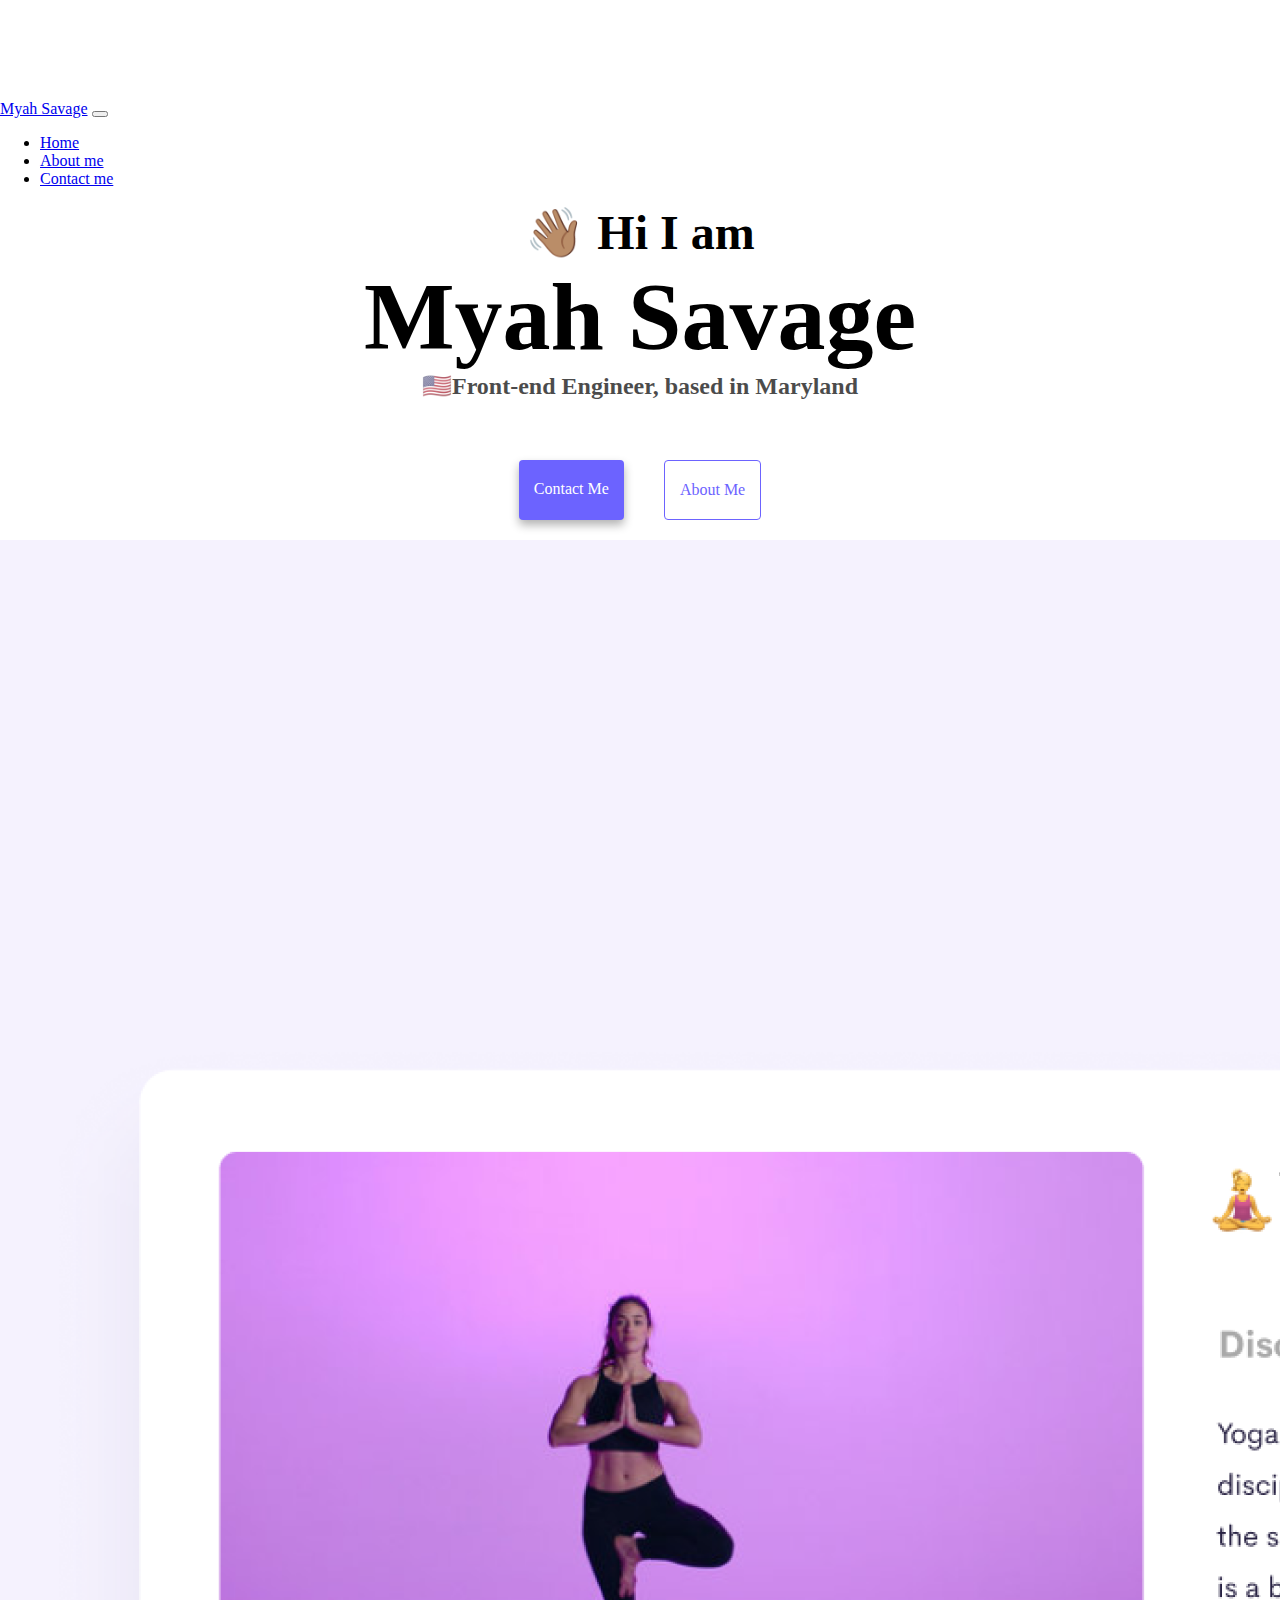
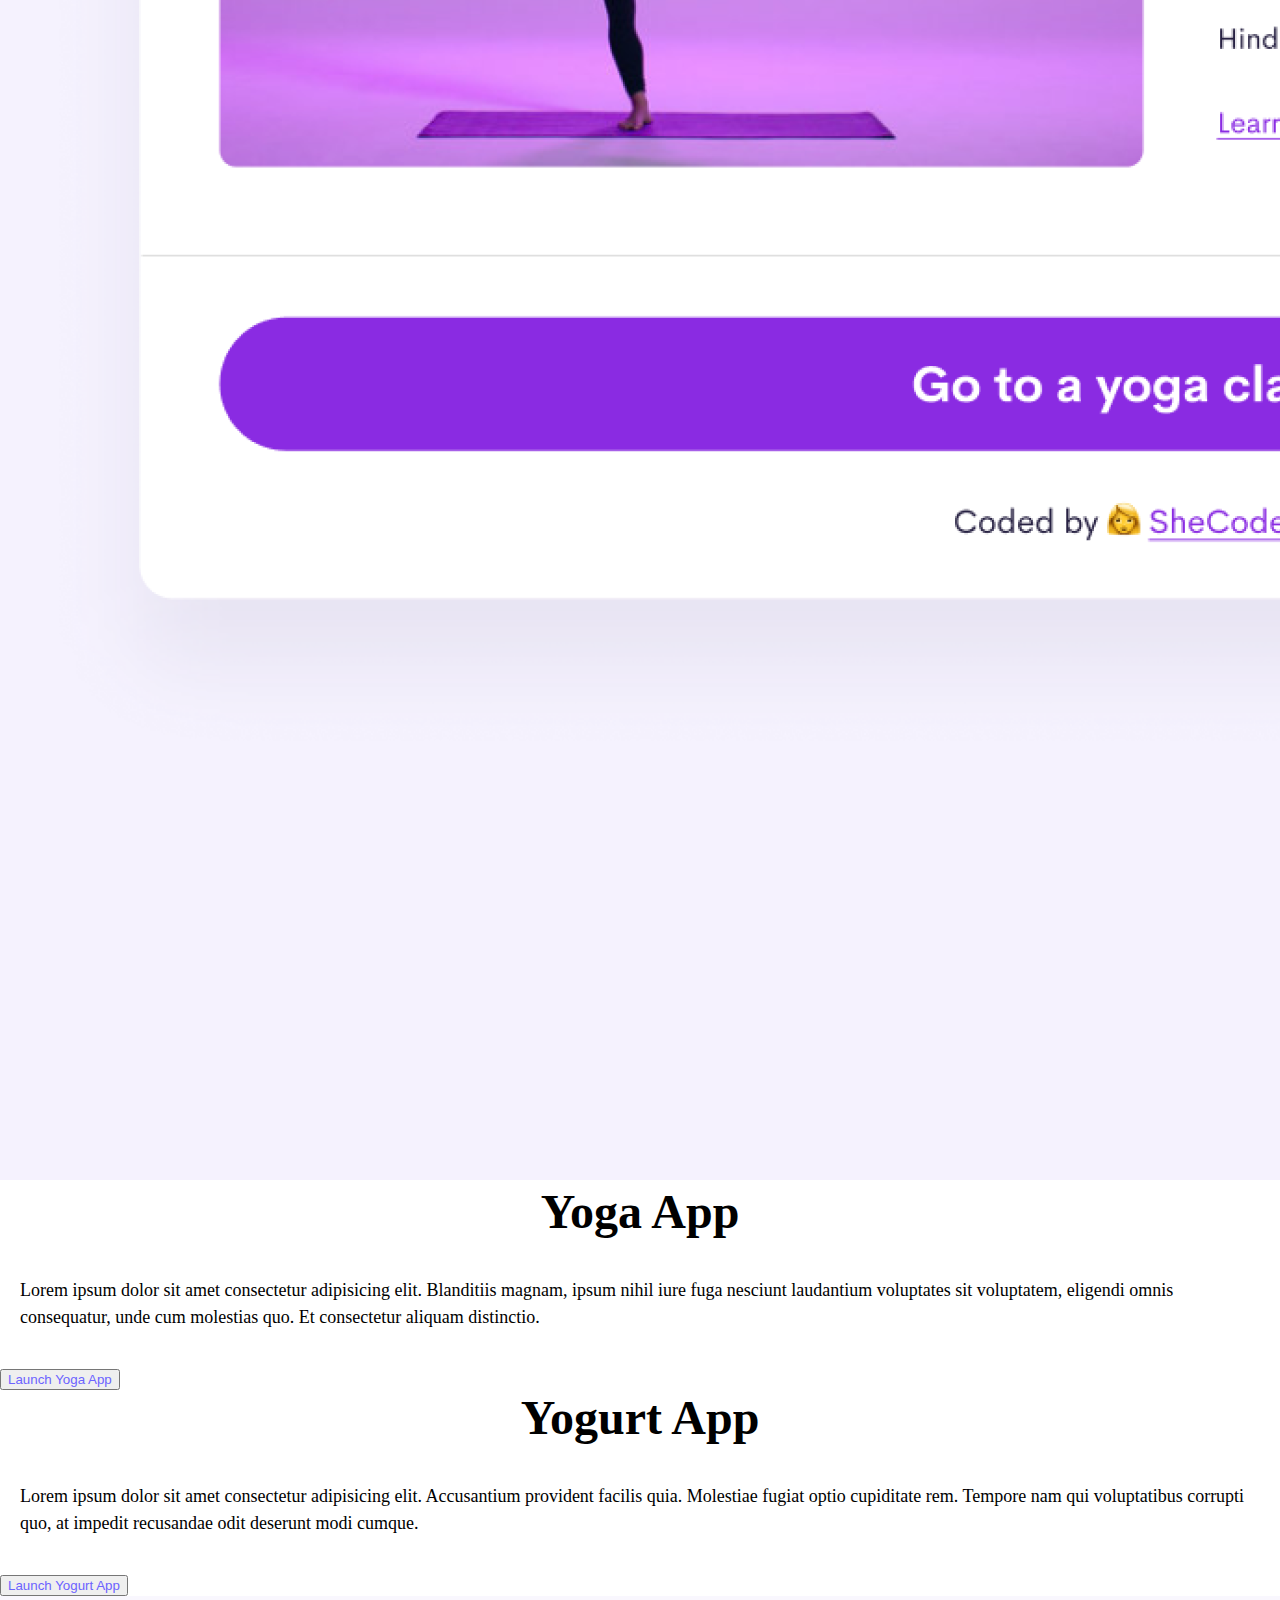
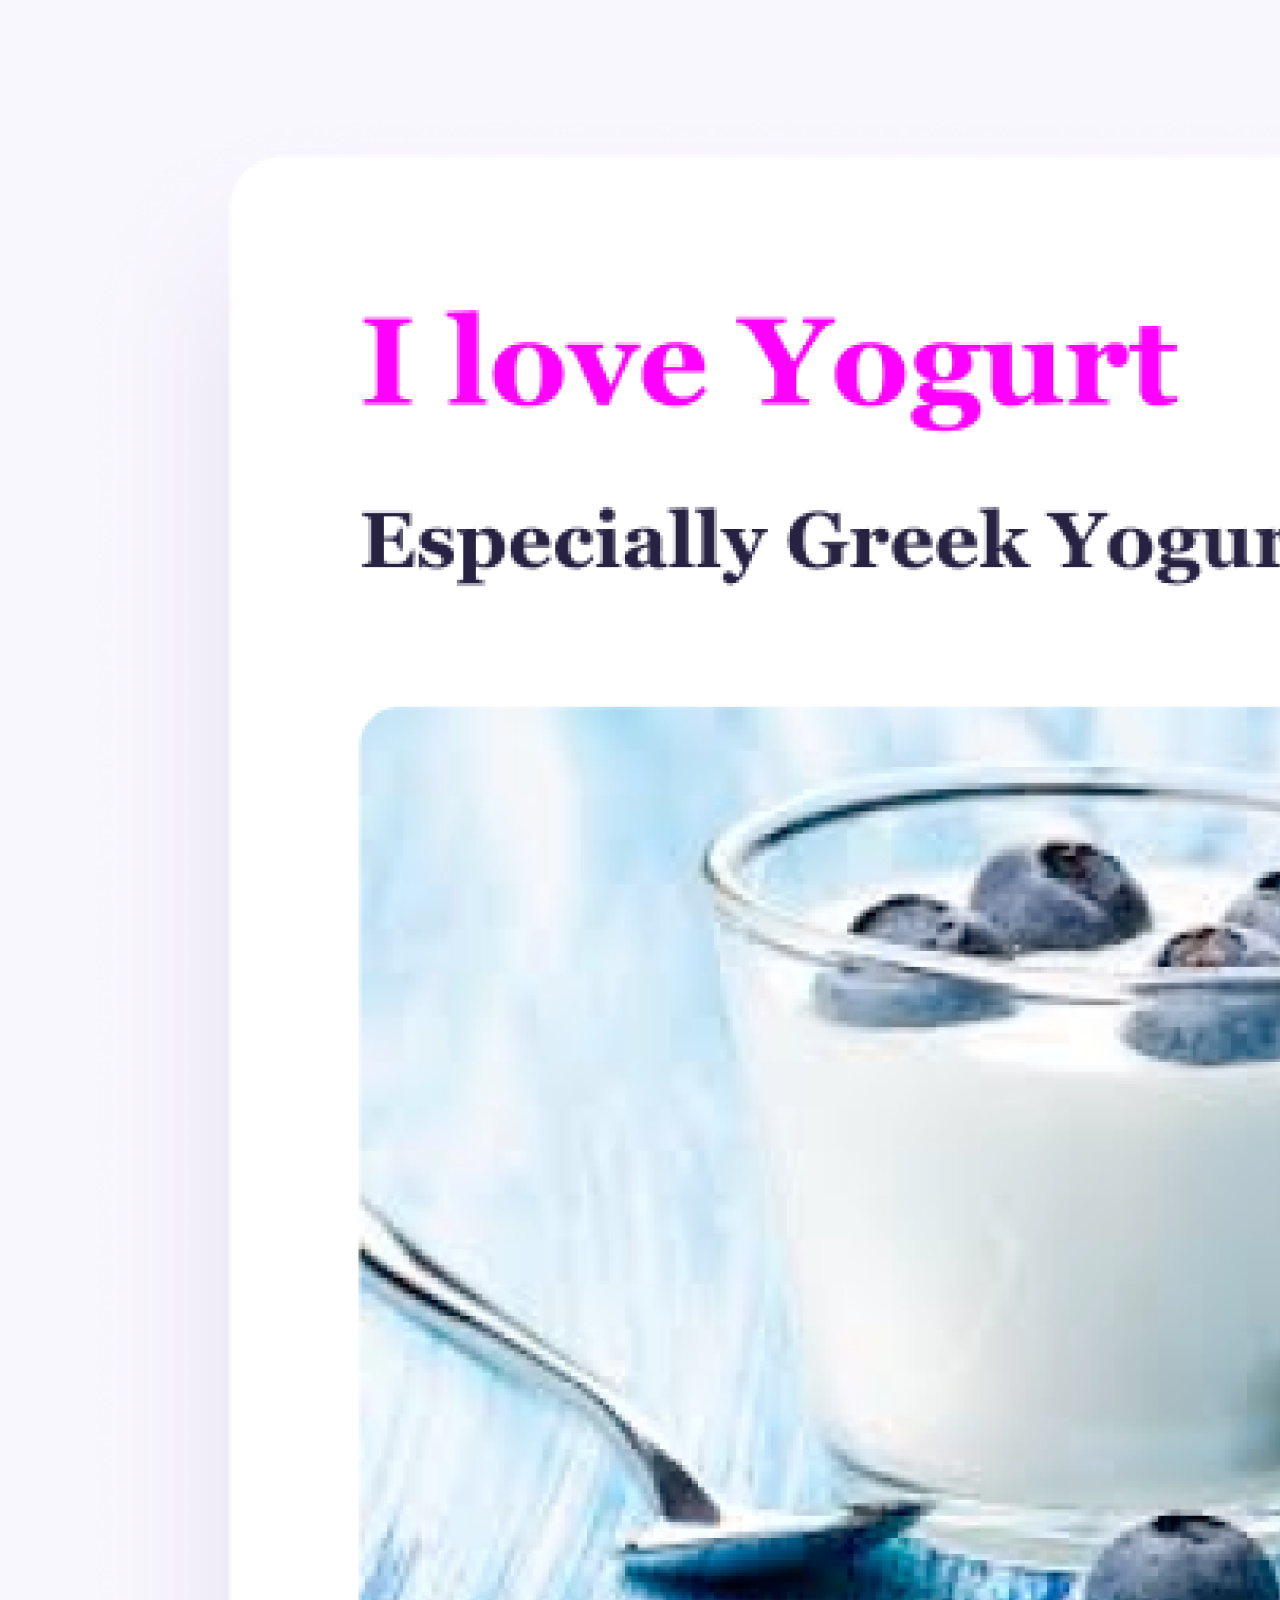
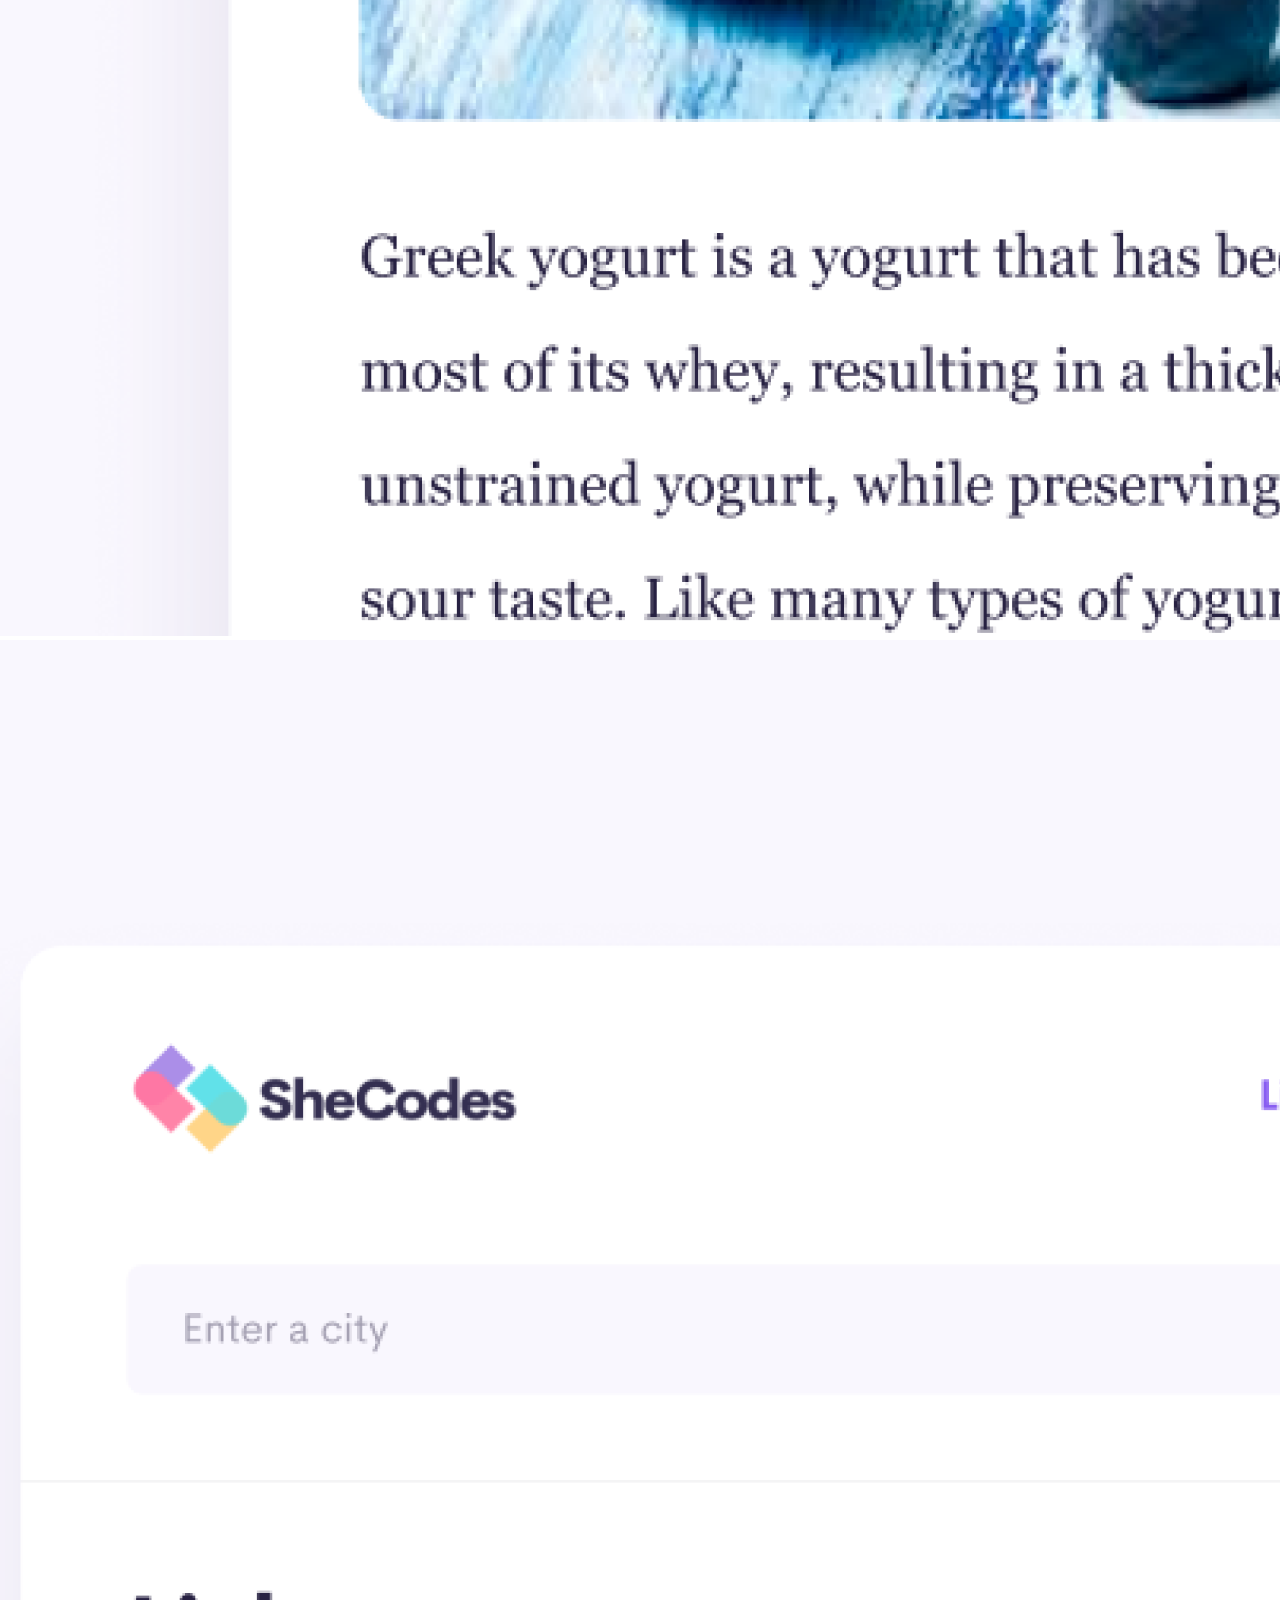
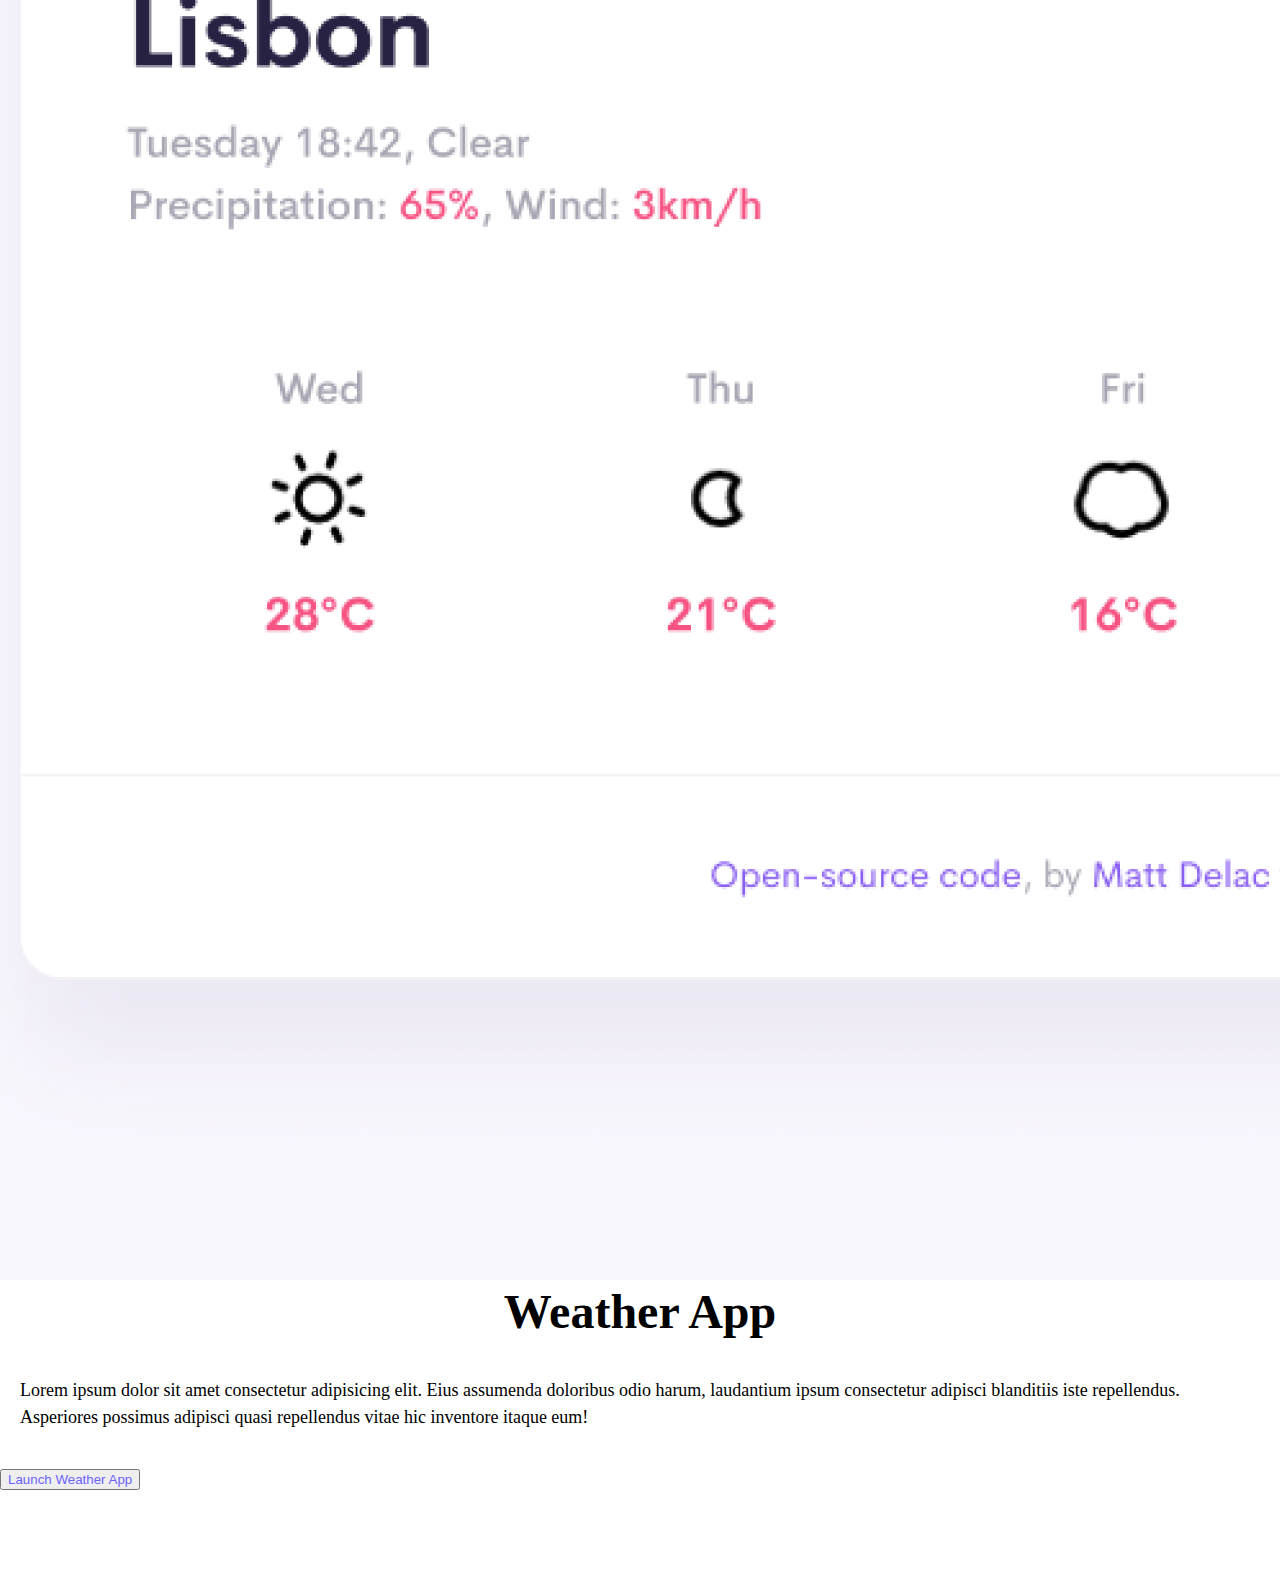
<file: index.html>
<!DOCTYPE html>
<html lang="en">
  <head>
    <meta charset="UTF-8" />
    <meta http-equiv="X-UA-Compatible" content="IE=edge" />
    <meta name="viewport" content="width=device-width, initial-scale=1.0" />
    <meta
      name="description"
      content="Myah's portfolio for frontend engineering"
    />
    <title>Myah Savage- Frontend Engineer</title>
    <link
      href="https://cdn.jsdelivr.net/npm/bootstrap@5.3.0-alpha1/dist/css/bootstrap.min.css"
      rel="stylesheet"
      integrity="sha384-GLhlTQ8iRABdZLl6O3oVMWSktQOp6b7In1Zl3/Jr59b6EGGoI1aFkw7cmDA6j6gD"
      crossorigin="anonymous"
    />
    <link rel="stylesheet" href="/css/styles.css" />
  </head>
  <body>
    <nav class="navbar navbar-expand-xl fixed-top bg-body-tertiary">
      <div class="container-fluid">
        <a class="navbar-brand" href="index.html">Myah Savage</a>
        <button
          class="navbar-toggler"
          type="button"
          data-bs-toggle="collapse"
          data-bs-target="#navbarNav"
          aria-controls="navbarNav"
          aria-expanded="false"
          aria-label="Toggle navigation"
        >
          <span class="navbar-toggler-icon"></span>
        </button>
        <div class="collapse navbar-collapse" id="navbarNav">
          <ul class="navbar-nav">
            <li class="nav-item">
              <a class="nav-link active" aria-current="page" href="index.html"
                >Home</a
              >
            </li>
            <li class="nav-item">
              <a class="nav-link" href="/about.html">About me</a>
            </li>
            <li class="nav-item">
              <a class="nav-link" href="/about.html#contact">Contact me</a>
            </li>
          </ul>
        </div>
      </div>
    </nav>

    <div class="container mt-5">
      <h2 class="mt-5">👋🏽 Hi I am</h2>
      <h1>Myah Savage</h1>
      <h3>🇺🇸Front-end Engineer, based in Maryland</h3>
      <div class="navigation-links mb-3">
        <a href="/about.html" class="contact-link" title="Contact Myah"
          >Contact me</a
        >
        <a href="/about.html" class="about-link" title="About Myah">About me</a>
      </div>

      <div class="container">
        <div class="row">
          <div class="col-sm-6">
            <img
              src="images/yoga.png"
              class="img-fluid p-2 shadow rounded d-none d-sm-block"
              alt="yoga picture"
            />
          </div>
          <div class="col-sm-6">
            <h2 class="mt-5">Yoga App</h2>
            <p>
              Lorem ipsum dolor sit amet consectetur adipisicing elit.
              Blanditiis magnam, ipsum nihil iure fuga nesciunt laudantium
              voluptates sit voluptatem, eligendi omnis consequatur, unde cum
              molestias quo. Et consectetur aliquam distinctio.
            </p>

            <button class="btn btn-primary mt-4 mb-5 p-3">
              Launch Yoga App
            </button>
          </div>
          <div class="col-sm-6">
            <h2 class="mt-5">Yogurt App</h2>
            <p>
              Lorem ipsum dolor sit amet consectetur adipisicing elit.
              Accusantium provident facilis quia. Molestiae fugiat optio
              cupiditate rem. Tempore nam qui voluptatibus corrupti quo, at
              impedit recusandae odit deserunt modi cumque.
            </p>
            <button class="btn btn-primary mt-4 mb-5 p-3">
              Launch Yogurt App
            </button>
          </div>
          <div class="col-sm-6">
            <img
              src="images/yogurt.png"
              class="img-fluid p-2 shadow rounded d-none d-sm-block"
              alt="yogurt picture"
            />
          </div>
          <div class="col-sm-6">
            <img
              src="images/weather.png"
              class="img-fluid p-2 shadow rounded d-none d-sm-block"
              alt="weather picture"
            />
          </div>
          <div class="col-sm-6">
            <h2 class="mt-5">Weather App</h2>
            <p>
              Lorem ipsum dolor sit amet consectetur adipisicing elit. Eius
              assumenda doloribus odio harum, laudantium ipsum consectetur
              adipisci blanditiis iste repellendus. Asperiores possimus adipisci
              quasi repellendus vitae hic inventore itaque eum!
            </p>
            <button class="btn btn-primary mt-4 mb-5 p-3">
              Launch Weather App
            </button>
          </div>
        </div>
      </div>
    </div>
    <script
      src="https://cdn.jsdelivr.net/npm/bootstrap@5.3.0-alpha1/dist/js/bootstrap.bundle.min.js"
      integrity="sha384-w76AqPfDkMBDXo30jS1Sgez6pr3x5MlQ1ZAGC+nuZB+EYdgRZgiwxhTBTkF7CXvN"
      crossorigin="anonymous"
    ></script>
  </body>
</html>
</file>
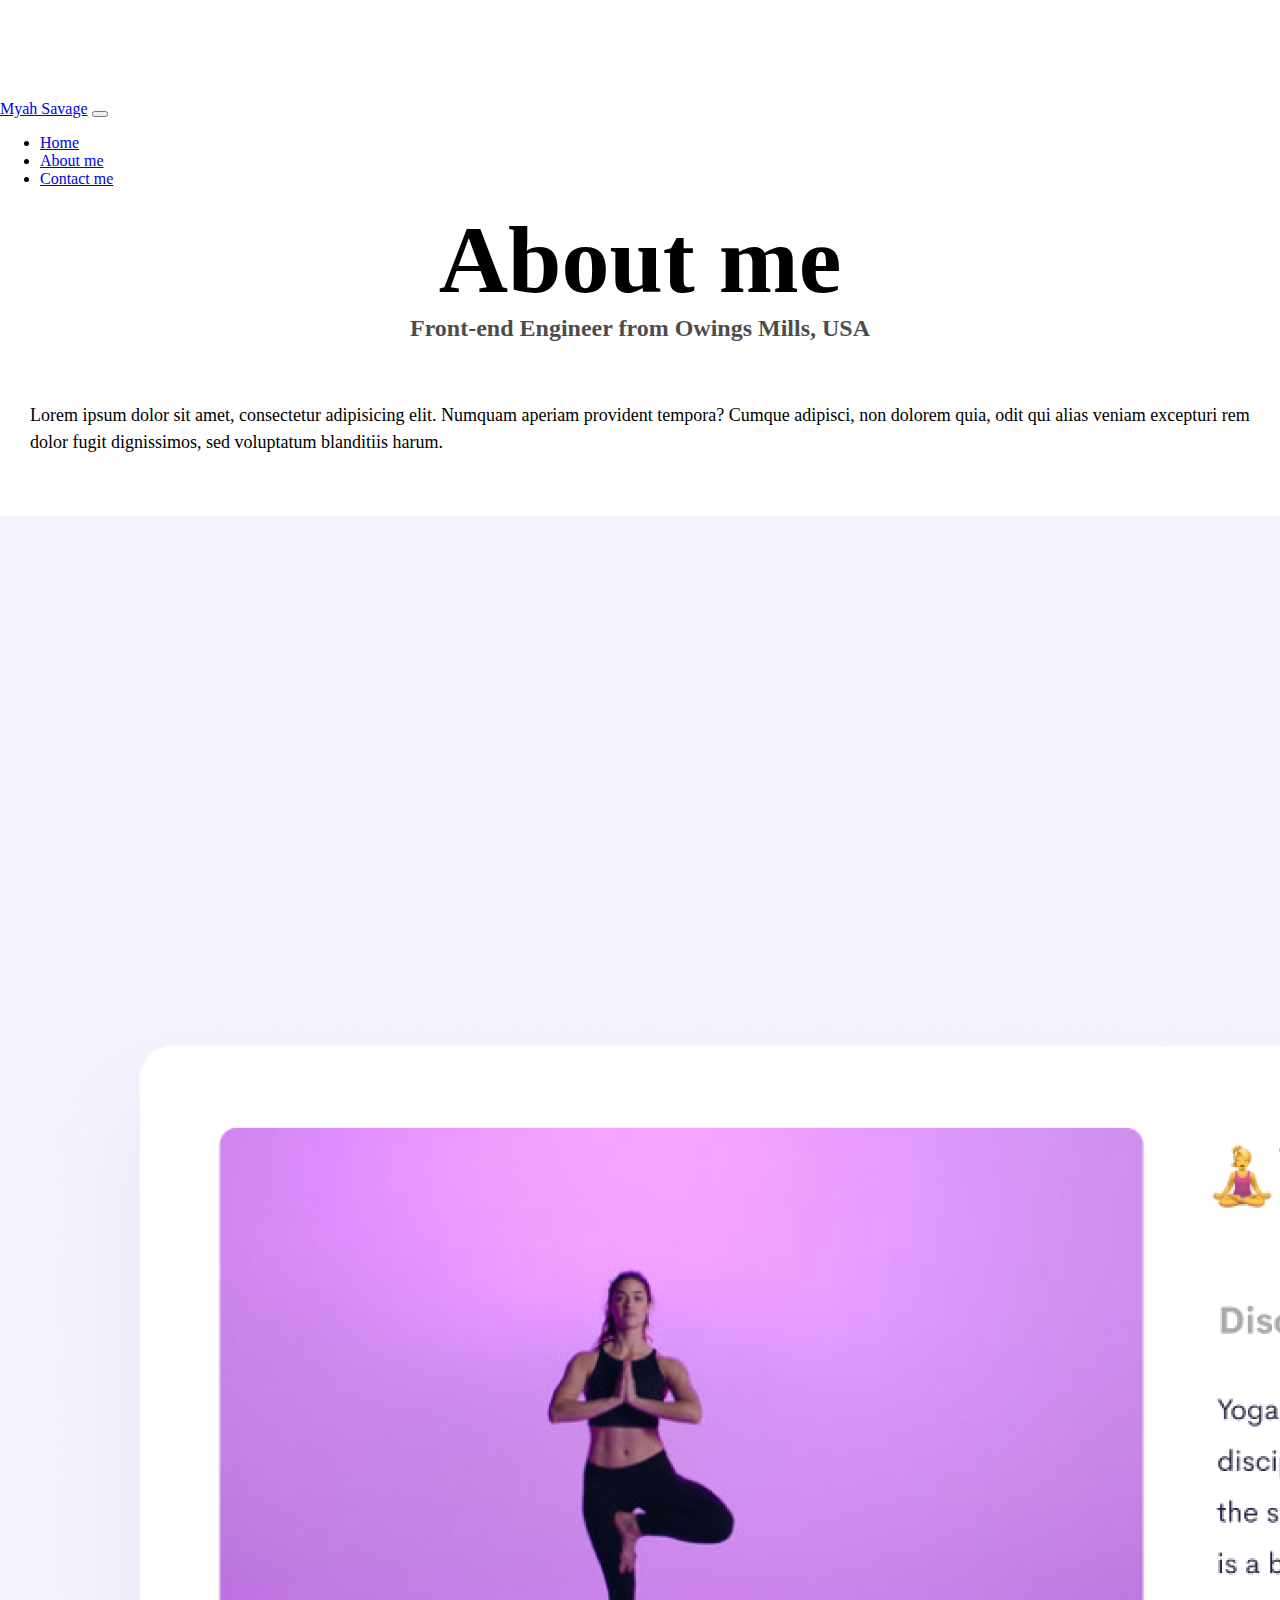
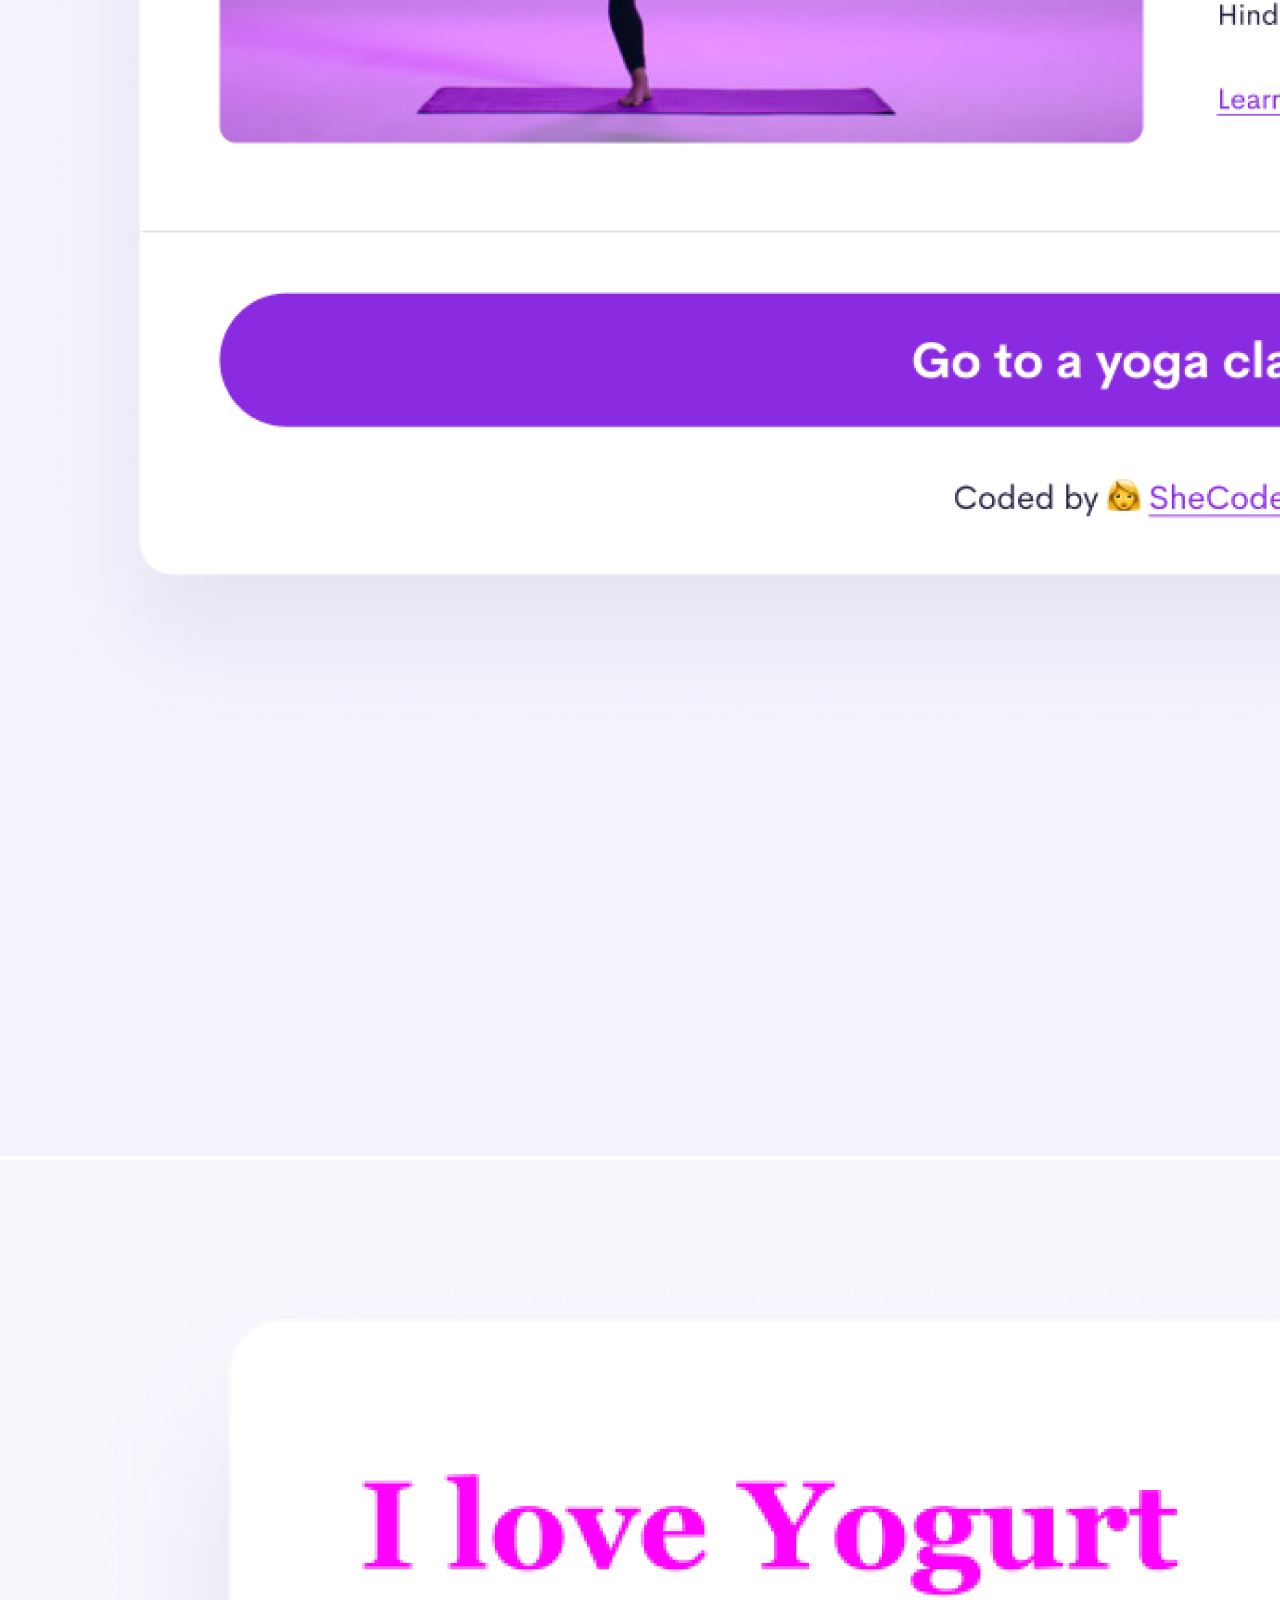
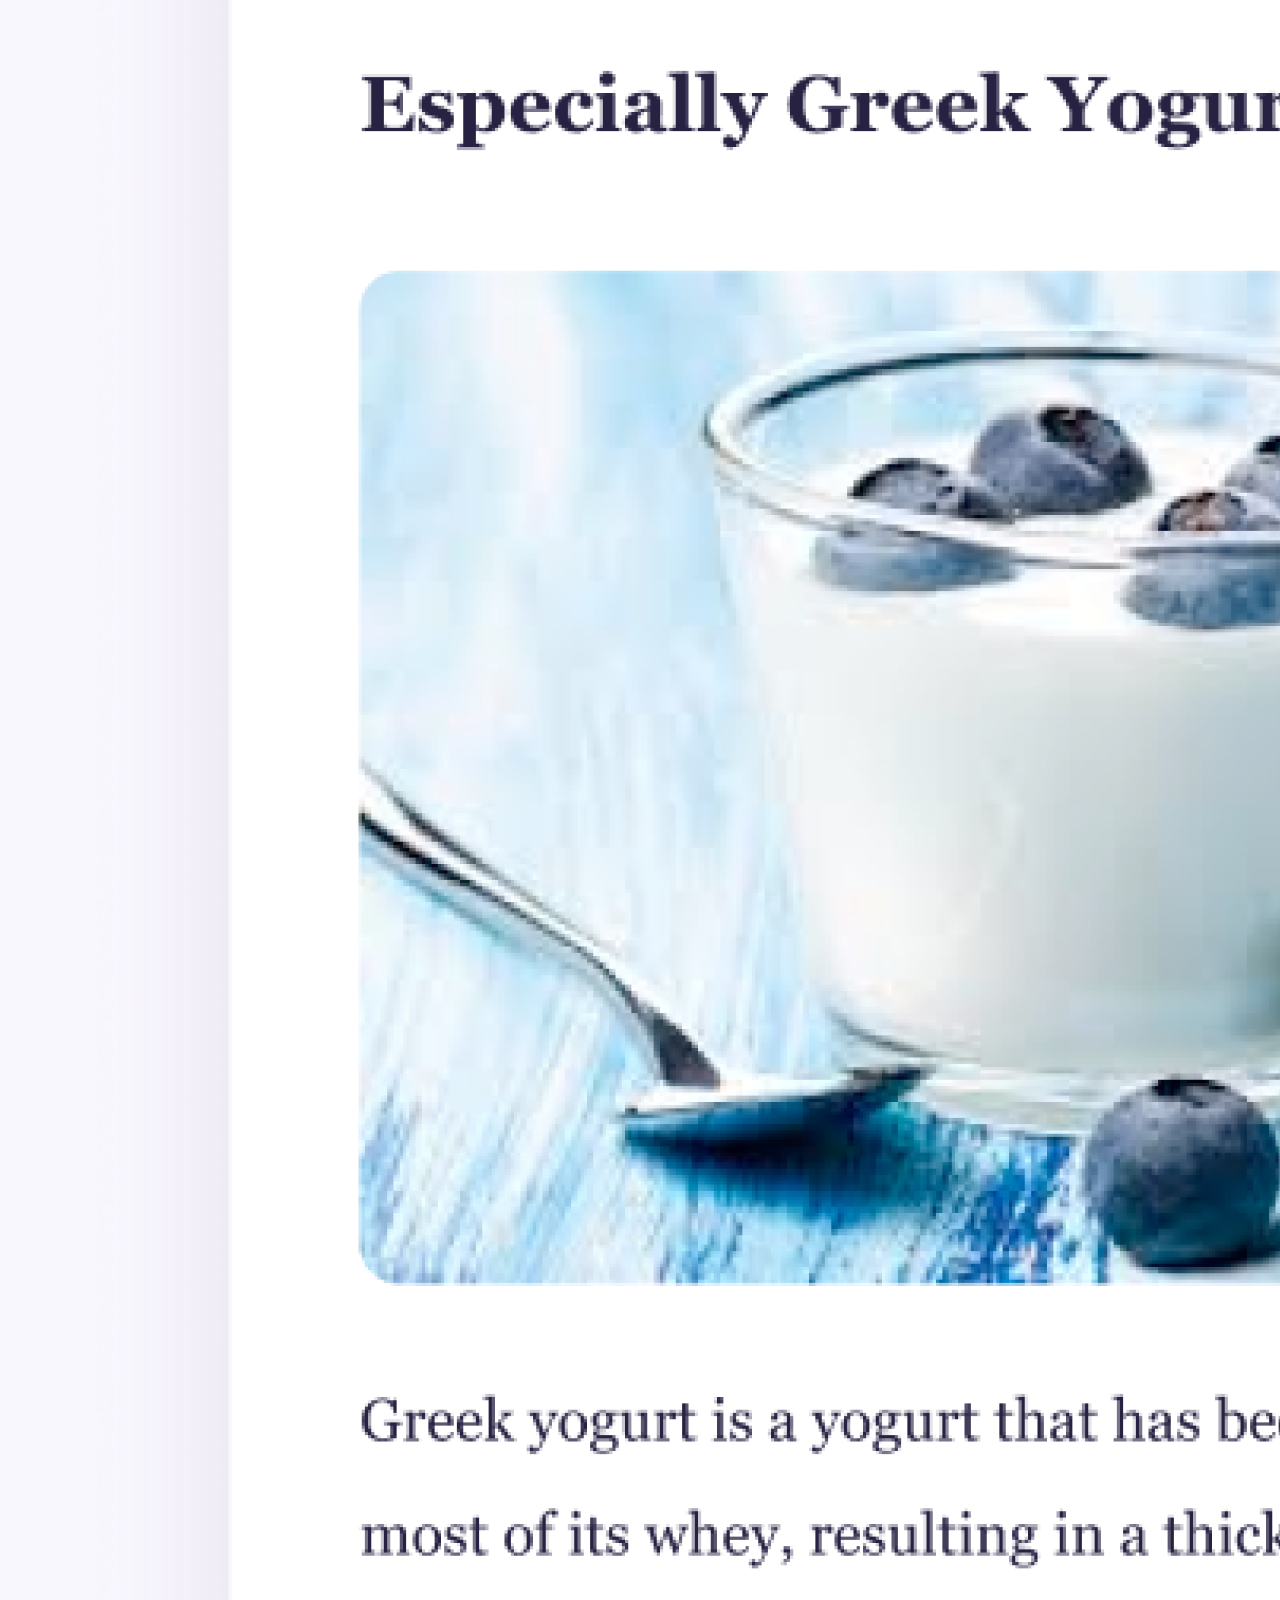
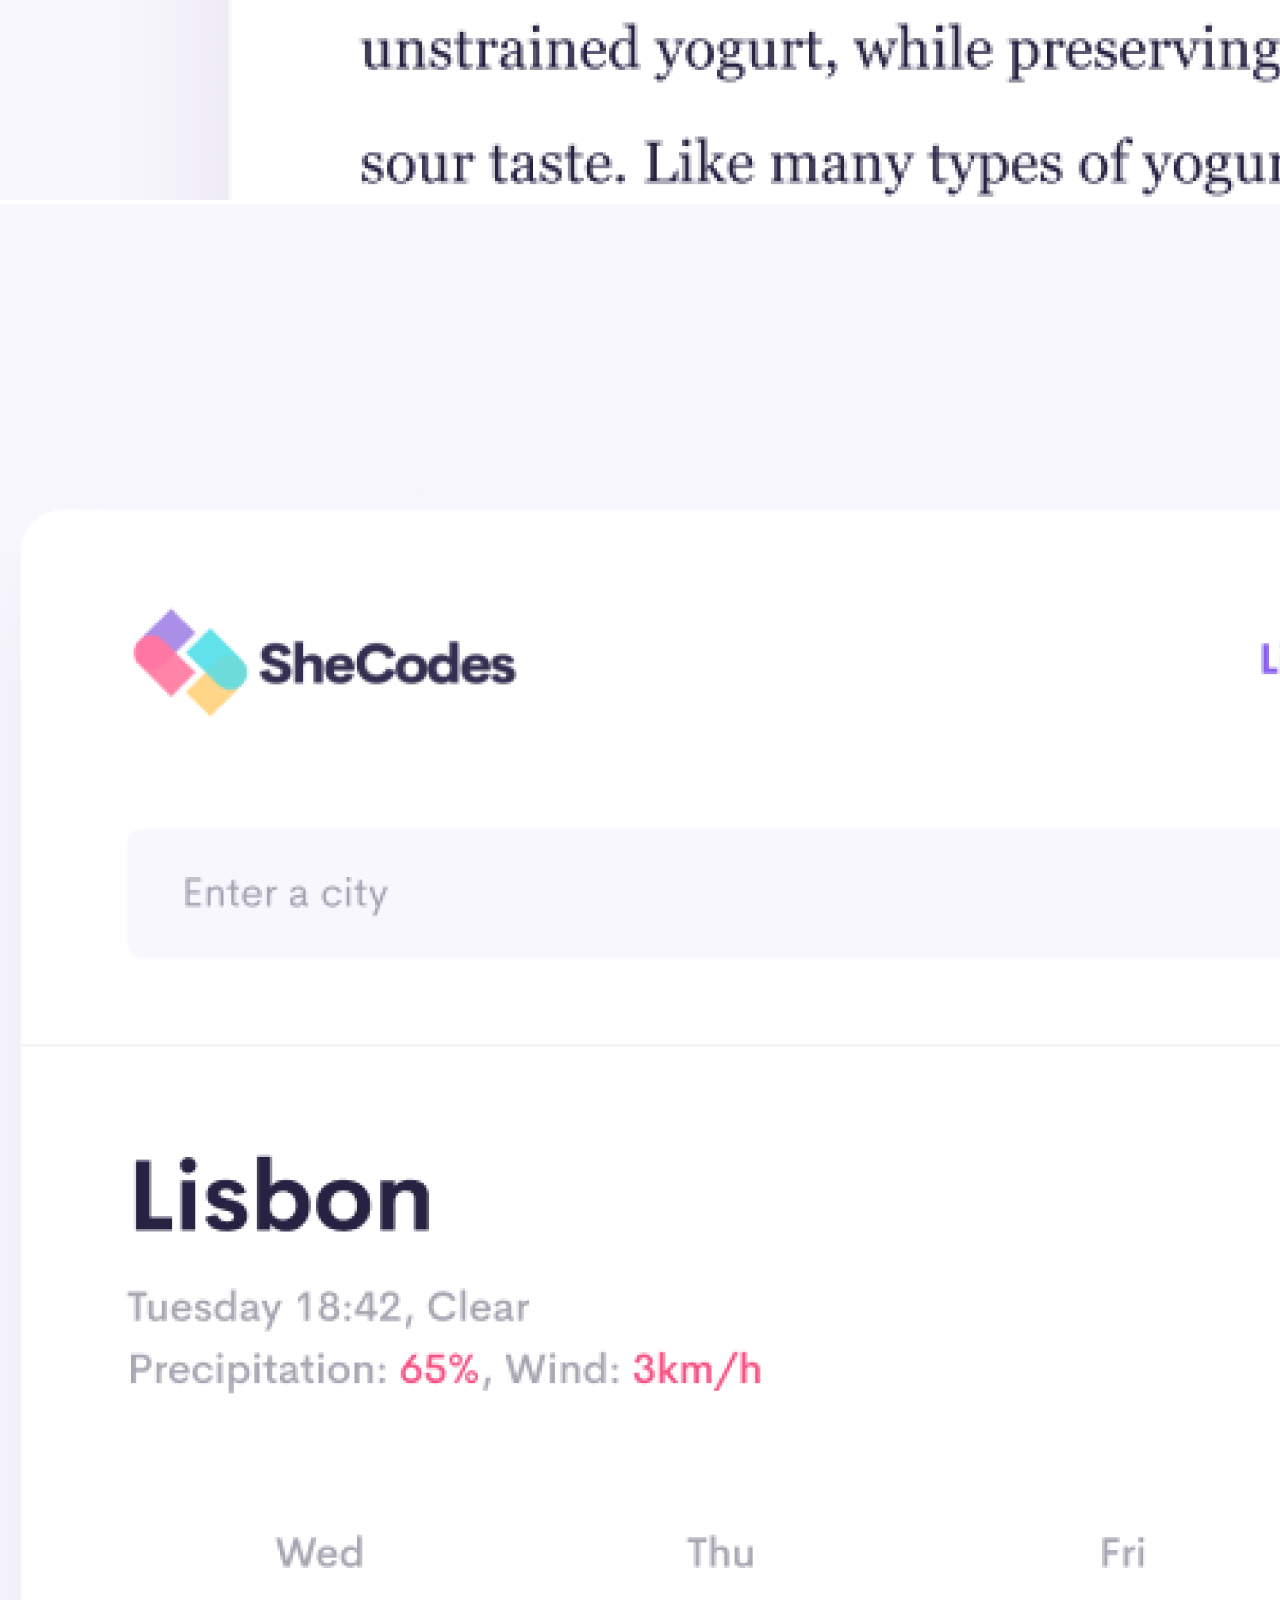
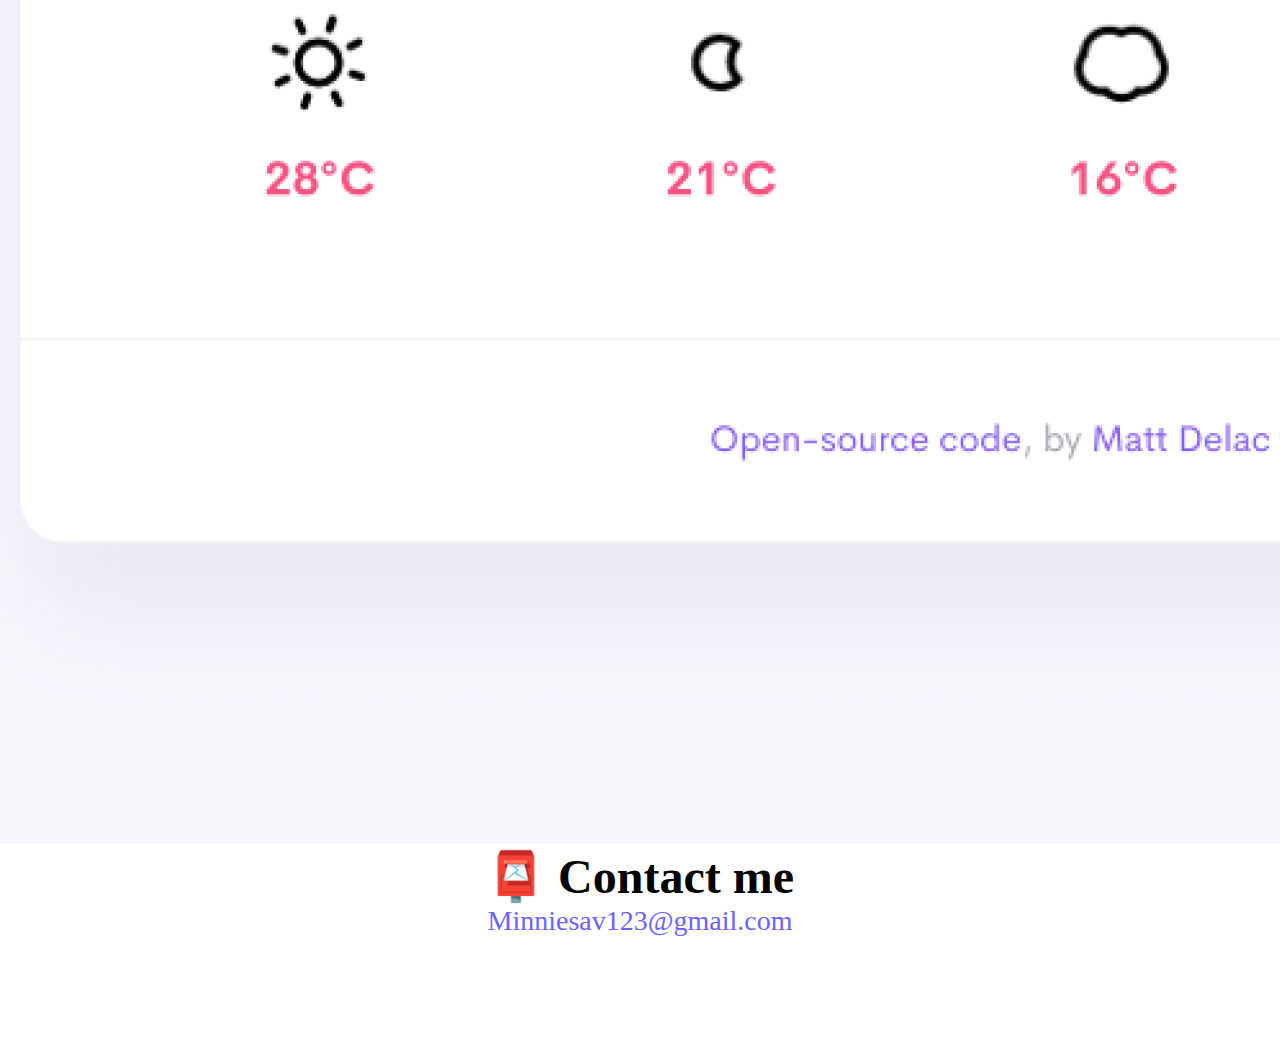
<file: about.html>
<!DOCTYPE html>
<html lang="en">
  <head>
    <meta charset="UTF-8" />
    <meta http-equiv="X-UA-Compatible" content="IE=edge" />
    <meta name="viewport" content="width=device-width, initial-scale=1.0" />
    <meta
      name="description"
      content="Myah's about page for frontend engineering"
    />
    <link
      href="https://cdn.jsdelivr.net/npm/bootstrap@5.3.0-alpha1/dist/css/bootstrap.min.css"
      rel="stylesheet"
      integrity="sha384-GLhlTQ8iRABdZLl6O3oVMWSktQOp6b7In1Zl3/Jr59b6EGGoI1aFkw7cmDA6j6gD"
      crossorigin="anonymous"
    />
    <link rel="stylesheet" href="/css/styles.css" />
    <title>About Myah- Frontend Engineer</title>
  </head>
  <nav class="navbar navbar-expand-xl fixed-top bg-body-tertiary">
    <div class="container-fluid">
      <a class="navbar-brand" href="index.html">Myah Savage</a>
      <button
        class="navbar-toggler"
        type="button"
        data-bs-toggle="collapse"
        data-bs-target="#navbarNav"
        aria-controls="navbarNav"
        aria-expanded="false"
        aria-label="Toggle navigation"
      >
        <span class="navbar-toggler-icon"></span>
      </button>
      <div class="collapse navbar-collapse" id="navbarNav">
        <ul class="navbar-nav">
          <li class="nav-item">
            <a class="nav-link" aria-current="page" href="index.html">Home</a>
          </li>
          <li class="nav-item">
            <a class="nav-link active" href="/about.html" title="About Myah"
              >About me</a
            >
          </li>
          <li class="nav-item">
            <a class="nav-link" href="/about.html#contact" title="COntact Myah"
              >Contact me</a
            >
          </li>
        </ul>
      </div>
    </div>
  </nav>
  <body>
    <h1 class="mt-5">About me</h1>
    <h3>Front-end Engineer from Owings Mills, USA</h3>
    <div class="about-paragraphs">
      <p>
        Lorem ipsum dolor sit amet, consectetur adipisicing elit. Numquam
        aperiam provident tempora? Cumque adipisci, non dolorem quia, odit qui
        alias veniam excepturi rem dolor fugit dignissimos, sed voluptatum
        blanditiis harum.
      </p>
    </div>
    <div class="container mb-5">
      <div class="row">
        <div class="col-sm-4">
          <img
            src="images/yoga.png"
            class="img-fluid p-2 shadow rounded mb-4"
          />
        </div>
        <div class="col-sm-4">
          <img
            src="images/yogurt.png"
            class="img-fluid p-2 shadow rounded mb-4"
          />
        </div>
        <div class="col-sm-4">
          <img
            src="images/weather.png"
            class="img-fluid p-2 shadow rounded mb-4"
          />
        </div>
      </div>
    </div>
    <div id="contact">
      <h2 class="contactMe">📮 Contact me</h2>
      <a href="mailto:[email]" class="email-link"> Minniesav123@gmail.com </a>
    </div>
    <script
      src="https://cdn.jsdelivr.net/npm/bootstrap@5.3.0-alpha1/dist/js/bootstrap.bundle.min.js"
      integrity="sha384-w76AqPfDkMBDXo30jS1Sgez6pr3x5MlQ1ZAGC+nuZB+EYdgRZgiwxhTBTkF7CXvN"
      crossorigin="anonymous"
    ></script>
  </body>
</html>
</file>
<file: css/styles.css>
body {
    margin: 100px 0;
  
}

:root {
    --primary-color: #6c63ff;
    --secondary-color: #f5f2fe;
    --box-shadow: 0 5px 10px rgba(0, 0, 0, 0.3);
}

h1,
h2,
h3 {
    text-align:center;
    margin: 0;
    
}

h1 {
    font-size: 96px;
    
}

h2 {
    font-size: 48px;
}

h3 {
    font-size: 24px;
    opacity: 0.7;
}

p {
    padding: 20px;
    border-radius: 4px;
    font-size: 18px;
    line-height: 1.5;
    text-align: left;
}

.navigation-links {
    display: flex;
    margin-top: 40px;
    justify-content: center;
}

.navigation-links a {
    margin: 20px;
    border-radius: 4px;
    padding: 20px 15px;
    text-decoration: none;
    text-transform: capitalize;
}

.contact-link {
    background: var(--primary-color);
    box-shadow: var(--box-shadow);
    color: white;
}

.about-link {
    color: var(--primary-color);
    border: 1px solid var(--primary-color);
}

.homepage-link {
    color: var(--primary-color);
    text-align: center;
    display: block;
}

.about-paragraphs {
    display: flex;

    margin: 30px 0;
}

.about-paragraphs p {
    margin: 10px;
}

.email-link {
    display: flex;
    justify-content: center;
    color: var(--primary-color);
    font-size: 28px;
    text-decoration: none;
}

.email-link:hover {
    text-decoration: underline;
}



button {
    color: var(--primary-color);
}

@media(max-width:600px){
    h1{ font-size:60px;
        color: var(--primary-color);}
    
  
    h2.contactMe{
        font-size: 40px;
    } 
    a.email-link{
        font-size: 25px;
    }   
    p{text-align: center;}    
  
    
    button{
        display: block;
        width: 100%;
        
        padding: 10px;
        
    }
}
</file>
